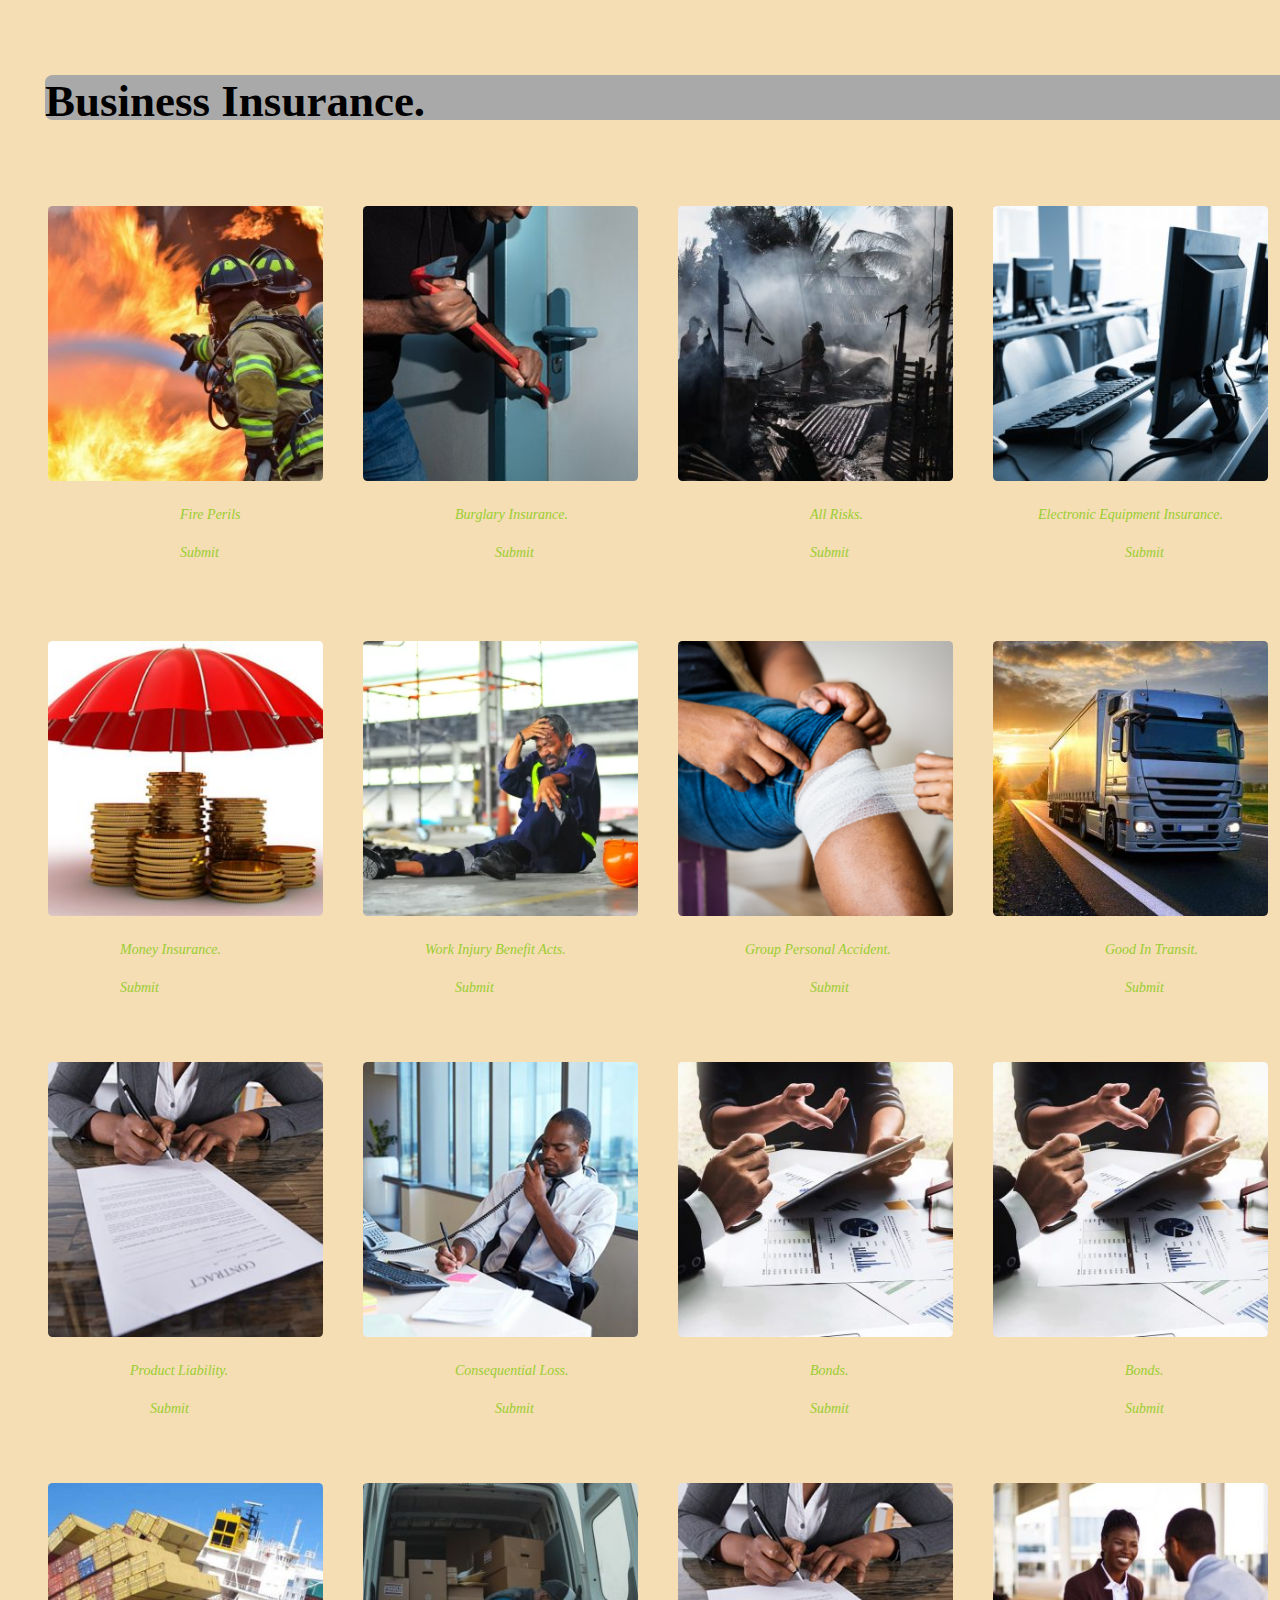
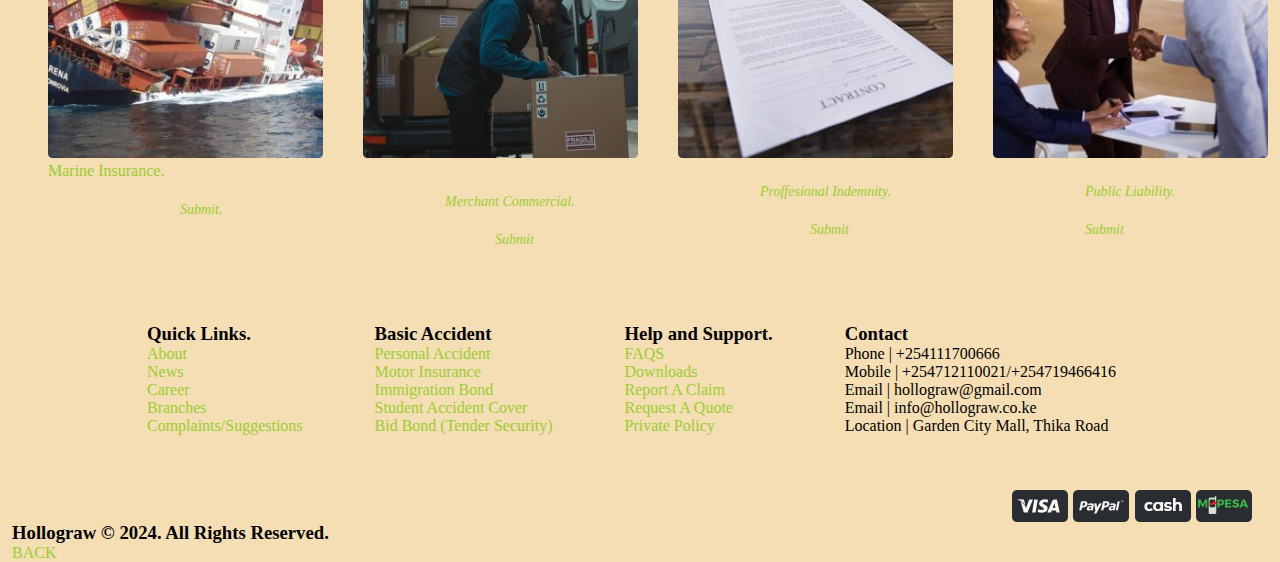
<file: biz.html>
<!DOCTYPE html>
<html lang="en">
<head>
    <meta charset="UTF-8">
    <meta name="viewport" content="width=device-width, initial-scale=1.0">
    <link href="biz.css" rel="stylesheet">
    <title>Document</title>
</head>
<body>
    <div class="a">
        <h3 class="b">Business Insurance.</h3>
    </div>
    <div class="sss">
    <div class="c">
        <div class="cd">
        <img class="d" src="fire.jpg">
        <p class="e"><a href="#">Fire Perils</a></p>
        <p class="f"><a href="#">Submit</a></p>
    </div>
    <div class="g">
        <img class="h" src="burg.jpg">
        <p class="i"><a href="#">Burglary Insurance.</a></p>
        <p class="j"><a href="#">Submit</a></p>
    </div>
    <div class="k">
        <img class="l" src="all.jpg">
        <p class="m"><a href="#">All Risks.</a></p>
        <p class="n"><a href="#">Submit</a></p>
    </div>
    <div class="o">
        <img class="p" src="elec.jpg">
        <p class="q"><a href="#">Electronic Equipment Insurance.</a></p>
        <p class="pq"><a href="#">Submit</a></p>
    </div>
    </div>
    <div class="ss">
    <div class="r">
        <img class="s" src="money.jpg">
        <p class="t"><a href="#">Money Insurance.</a></p>
        <p class="u"><a href="#">Submit</a></p>
    </div>
    <div class="v">
        <img class="w" src="work.webp">
        <p class="x"><a href="#">Work Injury Benefit Acts.</a></p>
        <p class="y"><a href="#">Submit</a></p>
    </div>
    <div class="z">
        <img class="ab" src="GPA.png">
        <p class="ac"><a href="#">Group Personal Accident.</a></p>
        <p class="ad"><a href="#">Submit</a></p>
    </div>
    <div class="ae">
        <img class="af" src="GITA.jpg">
        <p class="ag"><a href="#">Good In Transit.</a></p>
        <p class="ah"><a href="#">Submit</a></p>
    </div>
    </div>
    <div class="gl">
    <div class="aw">
        <img class="ax" src="PI.jpg">
        <P class="ay"><a href="#">Product Liability.</a></P>
        <p class="az"><a href="#">Submit</a></p>
    </div>
    <div class="ba">
        <img class="bc" src="Cons.jpg">
        <p class="bd"><a href="#">Consequential Loss.</a></p>
        <p class="be"><a href="#">Submit</a></p>
    </div>
    <div class="bf">
        <img class="bg" src="bonds.jpg">
        <p class="bh"><a href="#">Bonds.</a></p>
        <p class="bi"><a href="#">Submit</a></p>
    </div>
    <div class="bf">
        <img class="bg" src="bonds.jpg">
        <p class="bh"><a href="#">Bonds.</a></p>
        <p class="bi"><a href="#">Submit</a></p>
    </div>
    </div>
    <div class="dd">
        <div class="ai">
            <img class="ajd" src="MARINE.jpg">
            <p class="ak"><a href="#">Marine Insurance.</a></p>
            <p class="aj"><a href="#">Submit.</a></p>
        </div>
        <div class="ak">
            <img class="al" src="MACHA.jpg">
            <p class="am"><a href="#">Merchant Commercial.</a></p>
            <p class="an"><a href="#">Submit</a></p>
        </div>
        <div class="ao">
            <img class="ap" src="PI.jpg">
            <p class="aq"><a href="#">Proffesional Indemnity.</a></p>
            <p class="ar"><a href="#">Submit</a></p>
        </div>
        <div class="as">
            <img class="at" src="PUB.jpg">
            <p class="au"><a href="#">Public Liability.</a></p>
            <p class="av"><a href="#">Submit</a></p>
        </div>
        </div>
        <div class="foot">
            <footer>
                <div class="f1">
                    <h3 class="f2">Quick Links.</h3>
                        <p class="f3"><a href="#">About</a></p>
                        <p class="f4"><a href="#">News</a></p>
                        <p class="f5"><a href="#">Career</a></p>
                        <p class="f6"><a href="#">Branches</a></p>
                        <p class="f7"><a href="#">Complaints/Suggestions</a></p>
                    
                </div> 
                <div class="f8">
                    <h3 class="f9">Basic Accident</h3>
                    <p class="f9"><a href="#">Personal Accident</a></p>
                    <p class="f10"><a href="#">Motor Insurance</a></p>
                    <p class="f11"><a href="#">Immigration Bond</a></p>
                    <p class="f12"><a href="#">Student Accident Cover</a></p>
                    <p class="f13"><a href="#">Bid Bond (Tender Security)</a></p>
                </div>
                <div class="f14">
                    <h3 class="f15">Help and Support.</h3>
                    <p class="f16"><a href="#">FAQS</a></p>
                    <p class="f17"><a href="#">Downloads</a></p>
                    <p class="f18"><a href="#">Report A Claim</a></p>
                    <p class="f19"><a href="#">Request A Quote</a></p>
                    <p class="f20"><a href="#">Private Policy</a></p>
                </div>
                <div class="f21">
                    <h3 class="f22">Contact</h3>
                    <p class="f23">Phone | +254111700666</p>
                    <p class="f24">Mobile | +254712110021/+254719466416</p>
                    <p class="f25">Email | hollograw@gmail.com</p>
                    <p class="f26">Email | info@hollograw.co.ke</p>
                    <p class="f27">Location | Garden City Mall, Thika Road</p>
                </div>
            </footer>
        </div>
        <div class="f28">
            <img src="shop1_payment_logo.png">
            <!-- <img src="shop1_payment_logo (1).png">
            <img src="shop1_payment_logo (2).png"> -->
        </div>
        <!-- <div class="copy">
            <p>© Copyright, GFG</p>
        </div> -->
        <div class="copy">
            <h3 class="copy1">Hollograw &copy; 2024. All Rights Reserved.</h3>
        </div>
        <p class="nyumbani"><a href="index.html">BACK</a></p>
</body>
</html>
</file>
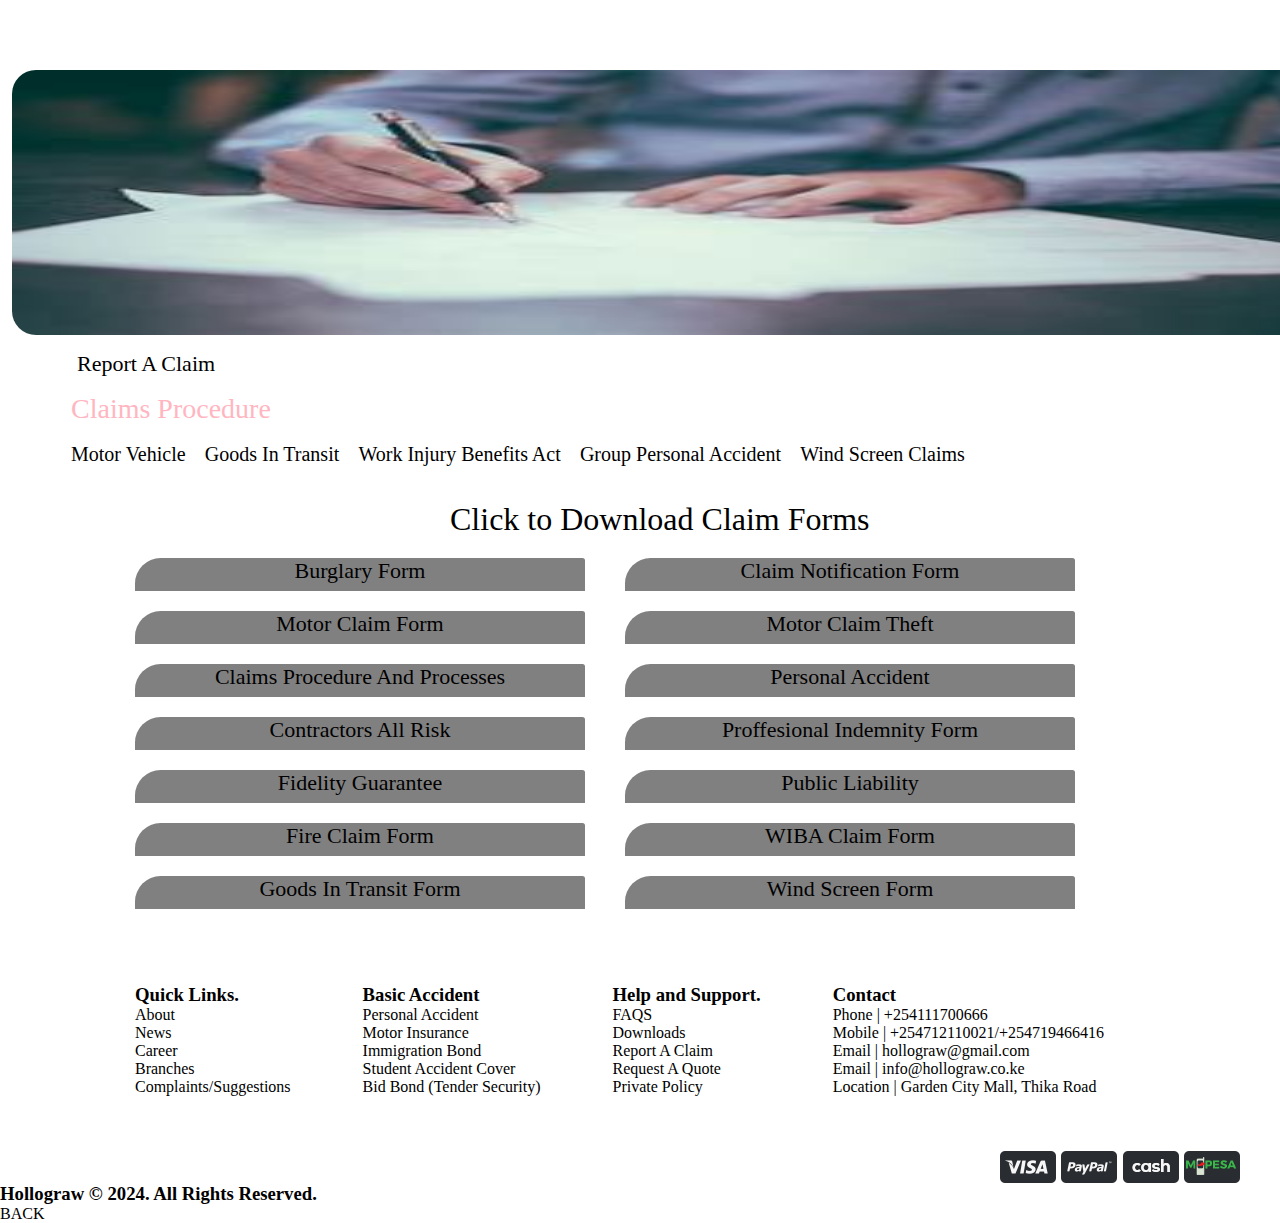
<file: claims.html>
<!DOCTYPE html>
<html lang="en">
<head>
    <meta charset="UTF-8">
    <meta name="viewport" content="width=device-width, initial-scale=1.0">
    <link href="claims.css" rel="stylesheet">
    <title>Document</title>
</head>
<body>
    <div class="a">
        <img class="zg" src="write.jfif">
        <p class="b">Report A Claim</p>
    </div>
    <div class="c">
        <p class="d">Claims Procedure</p>
    </div>
    <div class="e">
        <p class="f"><a href="#">Motor Vehicle</a></p>
        <p class="g"><a href="#">Goods In Transit</a></p>
        <p class="h"><a href="#">Work  Injury Benefits Act</a></p>
        <p class="i"><a href="#">Group Personal Accident</a></p>
        <p class="j"><a href="#">Wind Screen Claims</a></p>
    </div>
    <div class="k">
        <p class="l">Click to Download Claim Forms</p>
        <div class="lm">
        <p class="m"><a href="#">Burglary Form</a></p>
        <p class="n"><a href="#">Claim Notification Form</a></p>
        </div>
        <div class="o">
            <p class="p"><a href="#">Motor Claim Form</a></p>
            <p class="q"><a href="#">Motor Claim Theft</a></p>
        </div>
        <div class="r">
            <p class="s"><a href="#">Claims Procedure and Processes</a></p>
            <p class="t"><a href="#">Personal Accident</a></p>
        </div>
        <div class="u">
            <p class="v"><a href="#">Contractors All Risk</a></p>
            <p class="w"><a href="#">Proffesional Indemnity Form</a></p>
        </div>
        <div class="x">
            <p class="y"><a href="#">Fidelity Guarantee</a></p>
            <p class="z"><a href="#">Public Liability</a></p>
        </div>
        <div class="za">
            <p class="zb"><a href="#">Fire Claim Form</a></p>
            <p class="zc"><a href="#">WIBA Claim Form</a></p>
        </div>
        <div class="zd">
            <p class="ze"><a href="#">Goods In Transit Form</a></p>
            <p class="zf"><a href="#">Wind Screen Form</a></p>
        </div>
    </div>
    <div class="foot">
        <footer>
            <div class="f1">
                <h3 class="f2">Quick Links.</h3>
                    <p class="f3"><a href="#">About</a></p>
                    <p class="f4"><a href="#">News</a></p>
                    <p class="f5"><a href="#">Career</a></p>
                    <p class="f6"><a href="#">Branches</a></p>
                    <p class="f7"><a href="#">Complaints/Suggestions</a></p>
                
            </div> 
            <div class="f8">
                <h3 class="f9">Basic Accident</h3>
                <p class="f9"><a href="#">Personal Accident</a></p>
                <p class="f10"><a href="#">Motor Insurance</a></p>
                <p class="f11"><a href="#">Immigration Bond</a></p>
                <p class="f12"><a href="#">Student Accident Cover</a></p>
                <p class="f13"><a href="#">Bid Bond (Tender Security)</a></p>
            </div>
            <div class="f14">
                <h3 class="f15">Help and Support.</h3>
                <p class="f16"><a href="#">FAQS</a></p>
                <p class="f17"><a href="#">Downloads</a></p>
                <p class="f18"><a href="#">Report A Claim</a></p>
                <p class="f19"><a href="#">Request A Quote</a></p>
                <p class="f20"><a href="#">Private Policy</a></p>
            </div>
            <div class="f21">
                <h3 class="f22">Contact</h3>
                <p class="f23">Phone | +254111700666</p>
                <p class="f24">Mobile | +254712110021/+254719466416</p>
                <p class="f25">Email | hollograw@gmail.com</p>
                <p class="f26">Email | info@hollograw.co.ke</p>
                <p class="f27">Location | Garden City Mall, Thika Road</p>
            </div>
        </footer>
    </div>
    <div class="f28">
        <img src="shop1_payment_logo.png">
        <!-- <img src="shop1_payment_logo (1).png">
        <img src="shop1_payment_logo (2).png"> -->
    </div>
    <!-- <div class="copy">
        <p>© Copyright, GFG</p>
    </div> -->
    <div class="copy">
        <h3 class="copy1">Hollograw &copy; 2024. All Rights Reserved.</h3>
    </div>
    <p class="nyumbani"><a href="index.html">BACK</a></p>
</body>
</html>
</file>
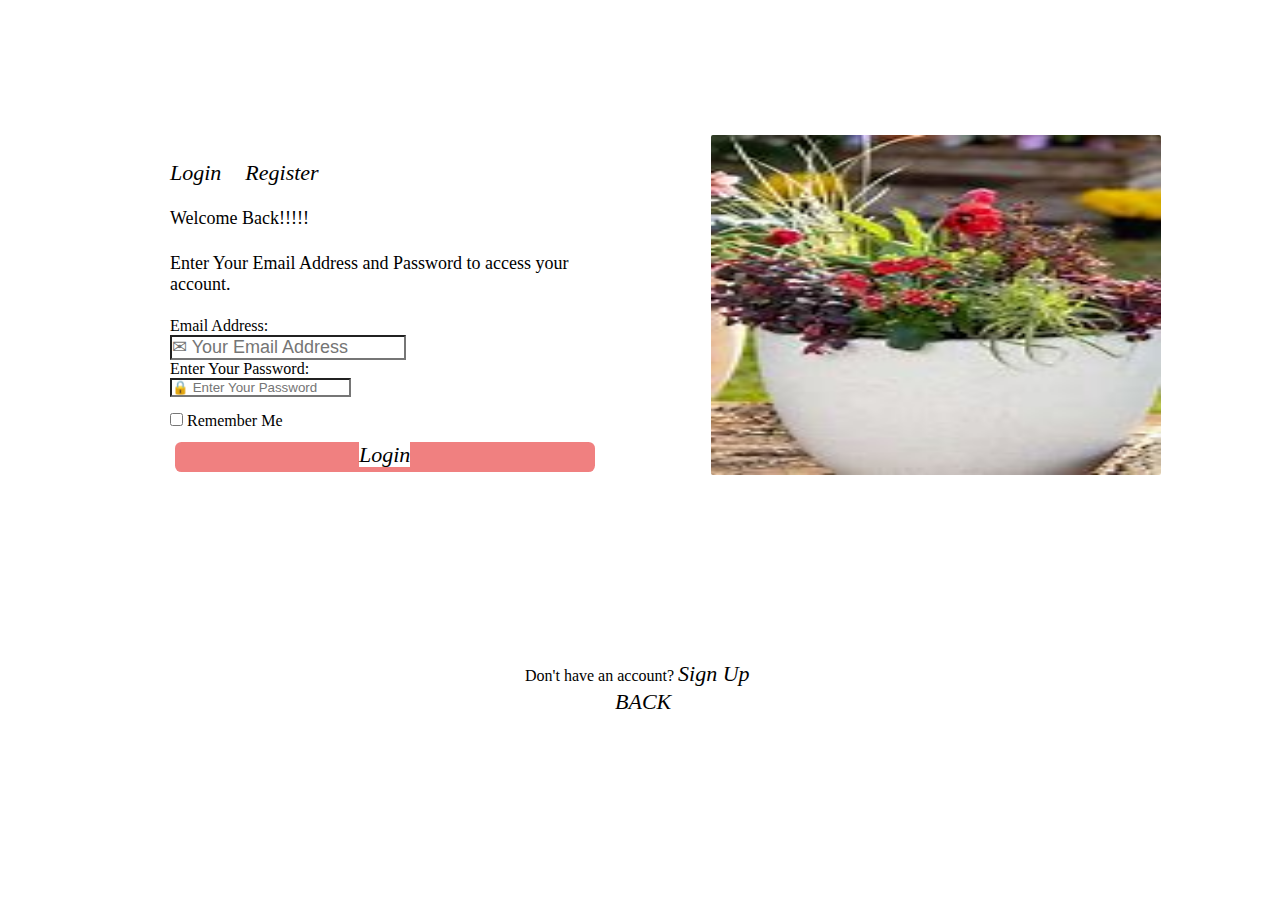
<file: client.html>
<!DOCTYPE html>
<html lang="en">
<head>
    <meta charset="UTF-8">
    <meta name="viewport" content="width=device-width, initial-scale=1.0">
    <link href="client.css" rel="stylesheet">
    <title>Document</title>
</head>
<body>
    <div class="asdf">
    <form class="abcd">
        <div class="cbd">
        <p class="a"><a href="#">Login</a></p>
        <p class="b"><a href="#">Register</a></p>
        </div>
        <!-- <hr size="1" noshade=""> -->
        <p class="c">Welcome Back!!!!!</p>
        <p class="d">Enter Your Email Address and Password to access your account.</p>
        <label class="e">Email Address:</label>
        <br>
        <input class="f" type="text" placeholder="✉ Your Email Address">
        <br>
        <label class="g">Enter Your Password:</label>
        <br>
        <input class="h" type="text" placeholder="🔒 Enter Your Password">
        <br>
        <!-- <label>Remember Me</label> -->
        <input class="i" type="checkbox" value="">
        <label class="j">Remember Me</label>
        <p class="k"><a href="#">Login</a></p>
    </form>
    <div class="l">
        <img class="m" src="mbotho.jfif">
        </div>
        <!-- <div class="n">
            <p class="o"><a href="index.html">BACK</a></p>
        </div> -->
    </div>
    <div class="no">
        <p class="noo">Don't have an account? <a href="#">Sign Up</a></p>
    </div>
    <div class="n">
        <p class="o"><a href="index.html">BACK</a></p>
    </div>
    <!-- <div class="n">
        <p class="o"><a href="index.html">BACK</a></p>
    </div> -->
</body>
</html>
</file>
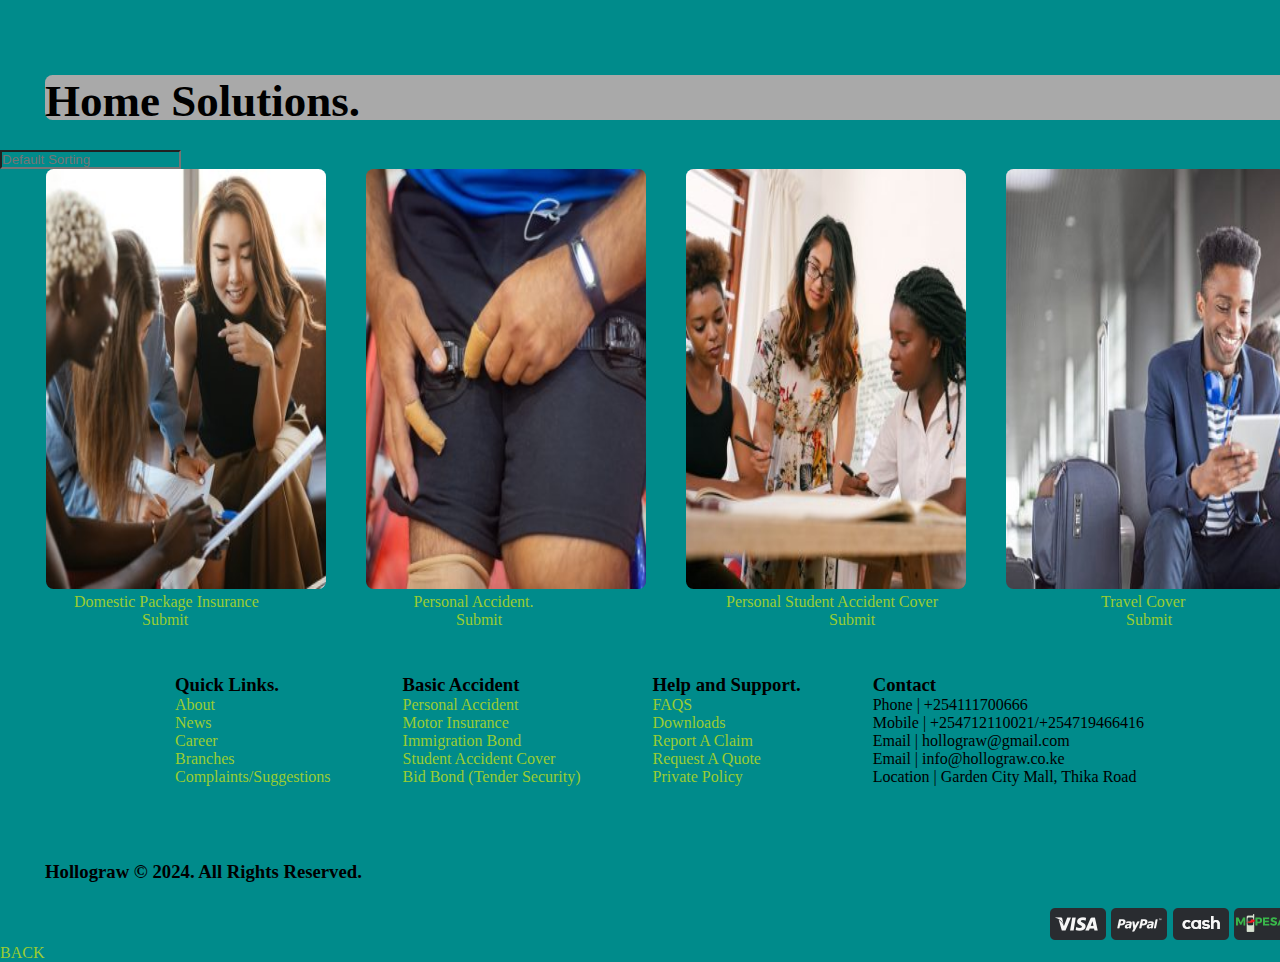
<file: home.html>
<!DOCTYPE html>
<html lang="en">
<head>
    <meta charset="UTF-8">
    <meta name="viewport" content="width=device-width, initial-scale=1.0">
    <link href="home.css" rel="stylesheet">
    <title>Document</title>
</head>
<body>
    <div class="a">
    <h3 class="b">Home Solutions.</h3>
    </div>
    <div class="ba">
        <form class="ba">
            <input class="ba" type="text" placeholder="Default Sorting">
        </form>
        <!-- <menu>
            <main>Default</main>
            <sub>ggjg</sub>
            <sub>gggh</sub>
        </menu> -->
    </div>
    <div class="c">
        <div class="d">
            <img class="e" src="DOM.jpg">
            <p class="f"><a href="#">Domestic Package Insurance</a></p>
            <p class="g"><a href="#">Submit</a></p>
        </div>
        <div class="h">
            <img class="i" src="PeA.jpg">
            <p class="j"><a href="#">Personal Accident.</a></p>
            <p class="k"><a href="#">Submit</a></p>
        </div>
        <div class="l">
            <img class="m" src="SPAC.jpg">
            <p class="n"><a href="#">Personal Student Accident Cover</a></p>
            <p class="o"><a href="#">Submit</a></p>
        </div>
        <div class="p">
            <img class="q" src="TC.jpeg">
            <p class="r"><a href="#">Travel Cover</a></p>
            <p class="s"><a href="#">Submit</a></p>
        </div>
    </div>
    <footer>
        <div class="f1">
            <h3 class="f2">Quick Links.</h3>
                <p class="f3"><a href="#">About</a></p>
                <p class="f4"><a href="#">News</a></p>
                <p class="f5"><a href="#">Career</a></p>
                <p class="f6"><a href="#">Branches</a></p>
                <p class="f7"><a href="#">Complaints/Suggestions</a></p>
            
        </div> 
        <div class="f8">
            <h3 class="f9">Basic Accident</h3>
            <p class="f9"><a href="#">Personal Accident</a></p>
            <p class="f10"><a href="#">Motor Insurance</a></p>
            <p class="f11"><a href="#">Immigration Bond</a></p>
            <p class="f12"><a href="#">Student Accident Cover</a></p>
            <p class="f13"><a href="#">Bid Bond (Tender Security)</a></p>
        </div>
        <div class="f14">
            <h3 class="f15">Help and Support.</h3>
            <p class="f16"><a href="#">FAQS</a></p>
            <p class="f17"><a href="#">Downloads</a></p>
            <p class="f18"><a href="#">Report A Claim</a></p>
            <p class="f19"><a href="#">Request A Quote</a></p>
            <p class="f20"><a href="#">Private Policy</a></p>
        </div>
        <div class="f21">
            <h3 class="f22">Contact</h3>
            <p class="f23">Phone | +254111700666</p>
            <p class="f24">Mobile | +254712110021/+254719466416</p>
            <p class="f25">Email | hollograw@gmail.com</p>
            <p class="f26">Email | info@hollograw.co.ke</p>
            <p class="f27">Location | Garden City Mall, Thika Road</p>
        </div>
        </footer>
        <div class="copy">
            <h3 class="copy1">Hollograw &copy; 2024. All Rights Reserved.</h3>
        </div>
        <div class="f28">
            <img src="shop1_payment_logo.png">
        </div>
        <p class="nyumbani"><a href="index.html">BACK</a></p>
</body>
</html>
</file>
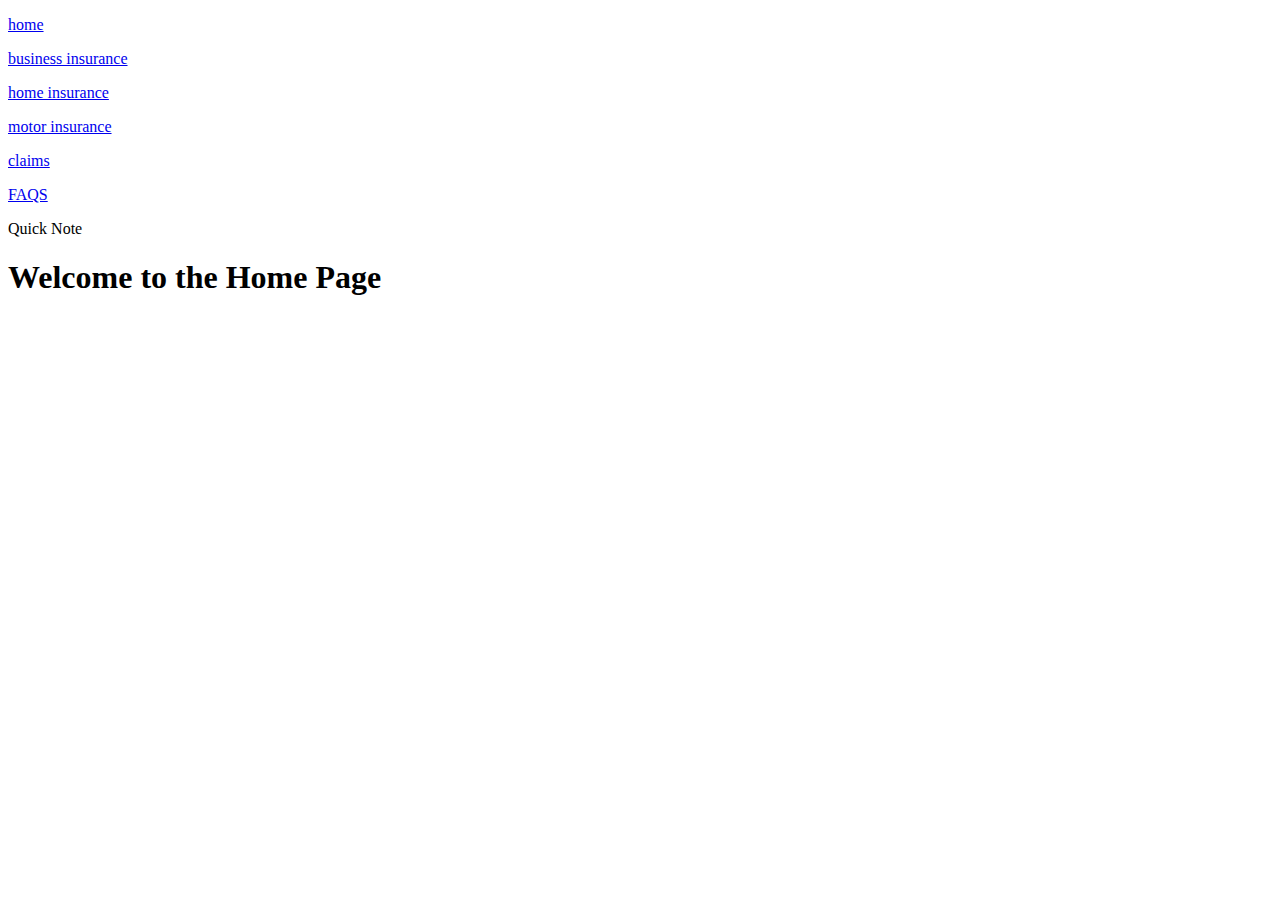
<file: index1.html>
<!DOCTYPE html>
<html lang="en">
<head>
    <meta charset="UTF-8">
    <meta name="viewport" content="width=device-width, initial-scale=1.0">
    <title>Document</title>
         <script>
    function loadMenu() {
      fetch('menu.html')
        .then(response => response.text())
        .then(data => {
          document.getElementById('menu-container').innerHTML = data;
        });
    }
    window.onload = loadMenu;
  </script>
</head>
<body>
    <div id="menu-container"></div>
  <h1>Welcome to the Home Page</h1>
</body>
</html>
</file>
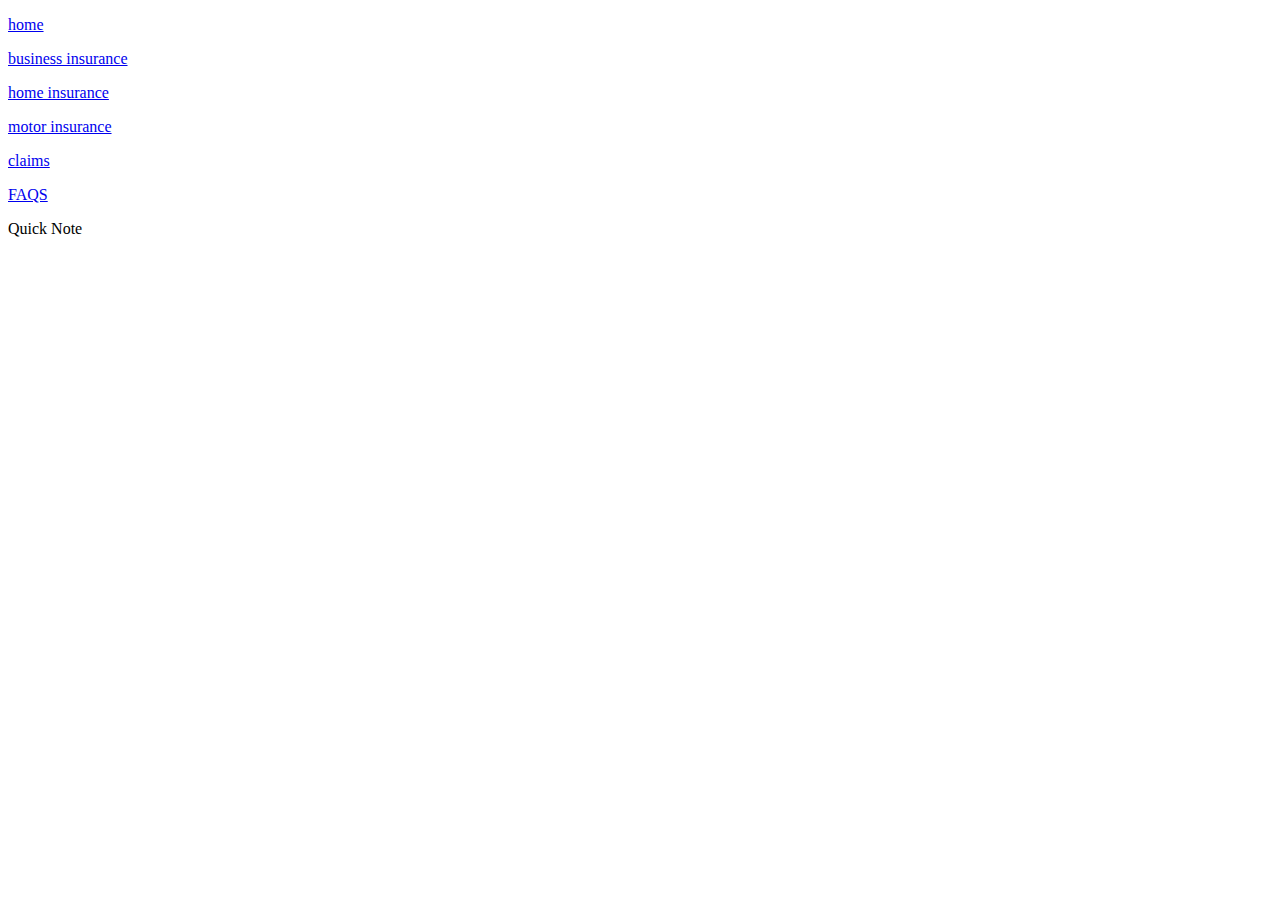
<file: menu.html>
<!DOCTYPE html>
<html lang="en">
<head>
    <meta charset="UTF-8">
    <meta name="viewport" content="width=device-width, initial-scale=1.0">
    <title>Document</title>
</head>
<body>
    <div class="a">
        <p class="b"><a href="#">home</a></p>
        <p><a href="biz.html">business insurance</a></p>
        <p><a href="home.html">home insurance</a></p>
        <p><a href="client.html">motor insurance</a></p>
        <p><a href="#">claims</a></p>
        <p><a href="#">FAQS</a></p>
    <p class="c">Quick Note</p>
    <!-- <hr size="3" noshade> -->
</div>
</body>
</html>
</file>
<file: biz.css>
* {
    margin: 0;
    padding: 0;
    background: wheat;
}

.b {
    font-size: 45px;
    margin-top: 75px;
    margin-left: 45px;
    height: 45px;
    width: 1250px;
    background: darkgrey;
    border-radius: 7.5px;
}

/* .b {
    font-size: 36px;
    font-family: 'Times New Roman', Times, serif;
    font-style: normal;
    margin-top: 10px;
    margin-left: 22px;
    color: white;
} */

.c {
    display: flex;
    gap: 2.5rem;
    margin-left: 36px;
    margin-top: 36px;
}

.ss {
    display: flex;
    gap: 2.5rem;
    margin-left: 36px;
    margin-top: 66px;
}

.dd {
    display: flex;
    gap: 2.5rem;
    /* margin-top: 12px; */
    margin-left: 36px;
    margin-top: 66px;

}

.gl {
     display: flex;
    gap: 2.5rem;
    margin-left: 36px;
    margin-top: 66px;
    /* margin-top: 16px; */
}

.sss {
    margin-top: 86px;
    margin-left: 12px;
}

.d {
    height: 275px;
    width: auto;
    border-radius: 4.5px;
}

.h {
    height: 275px;
    width: auto;
    border-radius: 4.5px;
}

.l {
    height: 275px;
    width: auto;
    border-radius: 4.5px;
}

.p {
    height: 275px;
    width: auto;
    border-radius: 4.5px;
}

.s {
    height: 275px;
    width: auto;
    border-radius: 4.5px;
}

.w {
    height: 275px;
    width: auto;
    border-radius: 4.5px;
}

.ab {
    height: 275px;
    width: auto;
    border-radius: 4.5px;
}

.af {
    height: 275px;
    width: auto;
    border-radius: 4.5px;
}

.ajd {
    height: 275px;
    width: auto;
    border-radius: 4.5px;
}

.al {
    height: 275px;
    width: auto;
    border-radius: 4.5px;
}

.ap {
    height: 275px;
    width: auto;
    border-radius: 4.5px;
}

.at {
    height: 275px;
    width: auto;
    border-radius: 4.5px;
}

.ax {
    height: 275px;
    width: auto;
    border-radius: 4.5px;
}

.bc {
    height: 275px;
    width: auto;
    border-radius: 4.5px;
}

.bg {
    height: 275px;
    width: auto;
    border-radius: 4.5px;
}

.e {
    font-size: 14px;
    margin-left: 132px;
    margin-top: 22px;
    font-style: italic;
}
.f {
    font-size: 14px;
    margin-left: 132px;
    margin-top: 22px;
    font-style: italic;
    width: 90px;
    height: 30px;
}

.i {
    font-size: 14px;
    margin-left: 92px;
    margin-top: 22px;
    font-style: italic;
}

.j {
    font-size: 14px;
    margin-left: 132px;
    margin-top: 22px;
    font-style: italic;
}

.m {
    font-size: 14px;
    margin-left: 132px;
    margin-top: 22px;
    font-style: italic;
}

.n {
    font-size: 14px;
    margin-left: 132px;
    margin-top: 22px;
    font-style: italic;
}

.q {
    font-size: 14px;
    margin-left: 45px;
    margin-top: 22px;
    font-style: italic;
}

.pq {
    font-size: 14px;
    margin-left: 132px;
    margin-top: 22px;
    font-style: italic;
}

.t  {
    font-size: 14px;
    margin-left: 72px;
    margin-top: 22px;
    font-style: italic;
}

.u {
    font-size: 14px;
    margin-left: 72px;
    margin-top: 22px;
    font-style: italic;
}

.x  {
    font-size: 14px;
    margin-left: 62px;
    margin-top: 22px;
    font-style: italic;
}

.y {
    font-size: 14px;
    margin-left: 92px;
    margin-top: 22px;
    font-style: italic;
}

.ac  {
    font-size: 14px;
    margin-left: 67px;
    margin-top: 22px;
    font-style: italic;
}

.ad {
    font-size: 14px;
    margin-left: 132px;
    margin-top: 22px;
    font-style: italic;
}

.aj  {
    font-size: 14px;
    margin-left: 132px;
    margin-top: 22px;
    font-style: italic;
}

.ah {
    font-size: 14px;
    margin-left: 132px;
    margin-top: 22px;
    font-style: italic;
}

.ay  {
    font-size: 14px;
    margin-left: 82px;
    margin-top: 22px;
    font-style: italic;
}

.az {
    font-size: 14px;
    margin-left: 102px;
    margin-top: 22px;
    font-style: italic;
}

.bd  {
    font-size: 14px;
    margin-left: 92px;
    margin-top: 22px;
    font-style: italic;
}

.be {
    font-size: 14px;
    margin-left: 132px;
    margin-top: 22px;
    font-style: italic;
}

.bh  {
    font-size: 14px;
    margin-left: 132px;
    margin-top: 22px;
    font-style: italic;
}

.bi {
    font-size: 14px;
    margin-left: 132px;
    margin-top: 22px;
    font-style: italic;
}

/* .ak  {
    font-size: 14px;
    margin-left: 92px;
    margin-top: 22px;
    font-style: italic;
} */

.ag {
    font-size: 14px;
    margin-left: 112px;
    margin-top: 22px;
    font-style: italic;
}

.am {
    font-size: 14px;
    margin-left: 82px;
    margin-top: 32px;
    font-style: italic;
}

.an  {
    font-size: 14px;
    margin-left: 132px;
    margin-top: 22px;
    font-style: italic;
}

.aq  {
    font-size: 14px;
    margin-left: 82px;
    margin-top: 22px;
    font-style: italic;
}

.ar {
    font-size: 14px;
    margin-left: 132px;
    margin-top: 22px;
    font-style: italic;
}

.au {
    font-size: 14px;
    margin-left: 92px;
    margin-top: 22px;
    font-style: italic;
}

.av {
    font-size: 14px;
    margin-left: 92px;
    margin-top: 22px;
    font-style: italic;
}

a  {
    text-decoration: none;
    color: yellowgreen;
}

a:hover {
    color: black;
}

footer {
    display: flex;
    gap: 4.5rem;
    margin-left: 135px;
    margin-top: 75px;
}

.f28 {
    display: flex;
    gap: 2.5rem;
    margin-top: 55px;
    margin-left: 1000px;
}
</file>
<file: claims.css>
* {
    margin: 0;
    padding: 0;
}

.a {
    margin-top: 70px;
    margin-left: 12px;
}

.zg {
    height: 265px;
    width: 1300px;
    border-radius: 1.5rem;
}

.b {
    margin-top: 12px;
    margin-left: 65px;
    font-size: 22px;
    font-style: normal;
    color: black;
}

.d {
    font-size: 28px;
    margin-top: 16px;
    margin-left: 71px;
    color: lightpink;
}

.e {
    display: flex;
    gap: 1.2rem;
    margin-left: 71px;
    font-size: 20px;
    margin-top: 18px;
}

a {
    color: black;
    text-transform: capitalize;
    text-decoration: none;
}

.k {
    margin-top: 35px;
}

.l {
    margin-left: 450px;
    font-size: 32px;
    color: black;
}

.lm {
    display: flex;
    gap: 2.5rem;
    margin-left: 135px;
    margin-top: 20px;
    font-size: 22px;
}

.m {
    max-width: 900px;
    width: 450px;
    height: 33px;
    color: white;
    background: grey;
    text-align: center;
    border-top-right-radius: 2.6px;
    border-top-left-radius: 1.6rem;
}

.n {
        max-width: 900px;
        width: 450px;
        height: 33px;
        color: white;
        background: grey;
        text-align: center;
        border-top-right-radius: 2.6px;
        border-top-left-radius: 1.6rem;
}

.o {
    display: flex;
    gap: 2.5rem;
    margin-left: 135px;
    margin-top: 20px;
    font-size: 22px;
}

.p {
    max-width: 900px;
    width: 450px;
    height: 33px;
    color: white;
    background: grey;
    text-align: center;
    border-top-right-radius: 2.6px;
    border-top-left-radius: 1.6rem;
}

.q {
    max-width: 900px;
    width: 450px;
    height: 33px;
    color: white;
    background: grey;
    text-align: center;
    border-top-right-radius: 2.6px;
    border-top-left-radius: 1.6rem;
}

.r {
    display: flex;
    gap: 2.5rem;
    margin-left: 135px;
    margin-top: 20px;
    font-size: 22px;
}

.s {
    max-width: 900px;
    width: 450px;
    height: 33px;
    color: white;
    background: grey;
    text-align: center;
    border-top-right-radius: 2.6px;
    border-top-left-radius: 1.6rem;
}

.t {
    max-width: 900px;
    width: 450px;
    height: 33px;
    color: white;
    background: grey;
    text-align: center;
    border-top-right-radius: 2.6px;
    border-top-left-radius: 1.6rem;
}

.u {
    display: flex;
    gap: 2.5rem;
    margin-left: 135px;
    margin-top: 20px;
    font-size: 22px;
}

.v {
    max-width: 900px;
    width: 450px;
    height: 33px;
    color: white;
    background: grey;
    text-align: center;
    border-top-right-radius: 2.6px;
    border-top-left-radius: 1.6rem;
}

.w {
    max-width: 900px;
    width: 450px;
    height: 33px;
    color: white;
    background: grey;
    text-align: center;
    border-top-right-radius: 2.6px;
    border-top-left-radius: 1.6rem;
}

.x {
    display: flex;
    gap: 2.5rem;
    margin-left: 135px;
    margin-top: 20px;
    font-size: 22px;
}
.y {
    max-width: 900px;
    width: 450px;
    height: 33px;
    color: white;
    background: grey;
    text-align: center;
    border-top-right-radius: 2.6px;
    border-top-left-radius: 1.6rem;
}

.z {
    max-width: 900px;
    width: 450px;
    height: 33px;
    color: white;
    background: grey;
    text-align: center;
    border-top-right-radius: 2.6px;
    border-top-left-radius: 1.6rem;
}

.za {
    display: flex;
    gap: 2.5rem;
    margin-left: 135px;
    margin-top: 20px;
    font-size: 22px;
}


.zb {
    max-width: 900px;
    width: 450px;
    height: 33px;
    color: white;
    background: grey;
    text-align: center;
    border-top-right-radius: 2.6px;
    border-top-left-radius: 1.6rem;
}

.zc {
    max-width: 900px;
    width: 450px;
    height: 33px;
    color: white;
    background: grey;
    text-align: center;
    border-top-right-radius: 2.6px;
    border-top-left-radius: 1.6rem;
}

.zd {
    display: flex;
    gap: 2.5rem;
    margin-left: 135px;
    margin-top: 20px;
    font-size: 22px;
}
.ze {
    max-width: 900px;
    width: 450px;
    height: 33px;
    color: white;
    background: grey;
    text-align: center;
    border-top-right-radius: 2.6px;
    border-top-left-radius: 1.6rem;
}

.zf {
    max-width: 900px;
    width: 450px;
    height: 33px;
    color: white;
    background: grey;
    text-align: center;
    border-top-right-radius: 2.6px;
    border-top-left-radius: 1.6rem;
}

footer {
    display: flex;
    gap: 4.5rem;
    margin-left: 135px;
    margin-top: 75px;
}

.f28 {
    display: flex;
    gap: 2.5rem;
    margin-top: 55px;
    margin-left: 1000px;
}
</file>
<file: client.css>
* {
    margin: 0;
    padding: 0;
    background: white;
}
.abcd {
    margin-left: 170px;
    margin-top: 160px;
    background: white;
    height: 500px;
    width: 540px;
    border-radius: 3.5px;
}

a {
    text-decoration: none;
    text-transform: capitalize;
    font-size: 22px;
    font-style: italic;
    color: black;
}

.cbd {
    display: flex;
    gap: 1.5rem;
}

.c {
    margin-top: 22px;
    font-size: 18px;
    color: black;
    font-style: normal;
    background: white;
}

.e {
    background: white;
}


.d {
    margin-top: 24px;
    font-size: 18px;
    color: black;
    font-style: normal;
    max-width: 410px;
    margin-bottom: 22px;
}

.i {
    margin-top: 16px;
    font-size: 18px;
    font-style: normal;
    color: black;
    background: white;
}



.f {
    font-size: 18px;
}

.k {
    width: 420px;
    height: 29.9px;
    background: lightcoral;
    text-align: center;
    margin-left: 4.7px;
    border-radius: 0.4rem;
    margin-top: 12px;
}

.m {
    margin-top: 135px;
    margin-left: 0.5px;
    height: 340px;
    width: 450px;
    border-radius: 1.9px;
}

.asdf {
    display: flex;
    gap: 0;
    margin-bottom: 0;
}

.o {
    /* height: 100px;
    width: 150px; */
    color: black;
    /* background: pink; */
    margin-left: 595px;
    margin-top: 1px;
}

.o a:hover {
    color: pink;
}

.n {
    margin-left: 20px;
    margin-top: 1.5px;
}

.no {
    margin-top: 1px;
    margin-left: 525px;
}
</file>
<file: home.css>
* {
    margin: 0;
    padding: 0;
    background: darkcyan;
}

.b {
    font-size: 45px;
    margin-top: 75px;
    margin-left: 45px;
    height: 45px;
    width: 1250px;
    background: darkgrey;
    border-radius: 7.5px;
}

.ba {
    margin-top: 15px;
    margin-right: 55px;

}

.c {
    display: flex;
    gap: 2.5rem;
    margin-left: 46px;
}

.e {
    border-radius: 7.5px;
    height: 420px;
    width:280px;
}

.i {
    border-radius: 7.5px;
    height: 420px;
    width:280px;
}

.m {
    border-radius: 7.5px;
    height: 420px;
    width:280px;
}

.q {
    border-radius: 7.5px;
    height: 420px;
    width:280px;
}

.f {
    margin-left: 28px;
}

.j {
    margin-left: 47.5px;
}

.n {
    margin-left: 40px;
}

.r {
    margin-left: 95px;
}

.g {
    margin-left: 96px;
}

.k {
    margin-left: 90px;
}

.o {
    margin-left: 143px;
}


.s {
    margin-left: 120px;
}

a {
    text-align: center;
    text-decoration: none;
    text-transform: capitalize;
    color: yellowgreen;
}

a:hover {
    color: black;
}

footer {
    display: flex;
    gap: 4.5rem;
    margin-top: 45px;
    margin-left: 175px;
}

.f28 {
    margin-top: 25px;
    margin-left: 1050px;
}

.copy1 {
    margin-top: 75px;
    margin-left: 45px;
}
</file>
